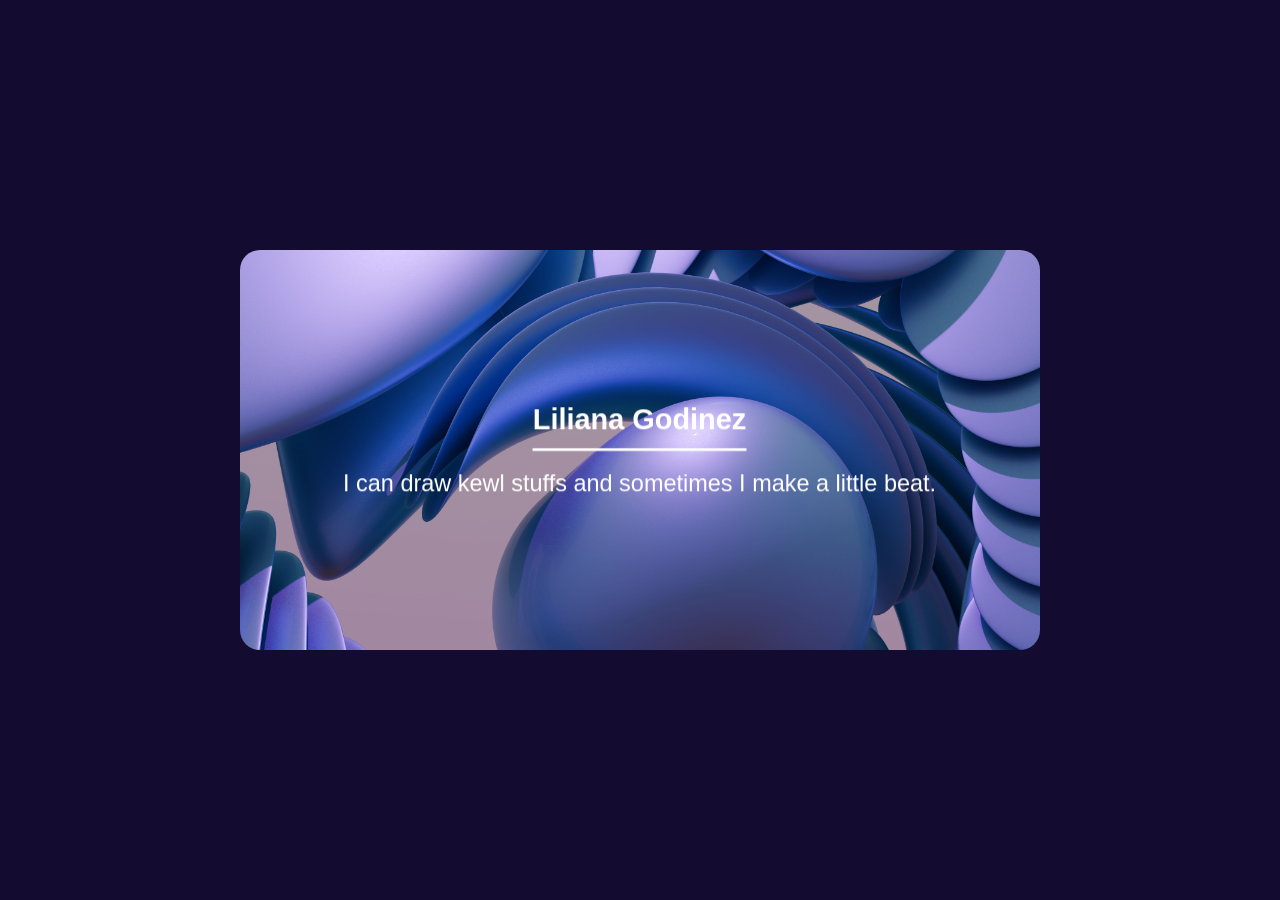
<file: digitalcard/digitalcardstart.html>
<!-- Liliana Godinez 11/19/2026  Digital Mobile/Desktop Card-->

<!DOCTYPE html>
<html lang="en">

<head>
<meta charset="UTF-8" />
<meta name="viewport" content="width=device-width, initial-scale=1.0" />
<title>My Flip Card</title>
<link href="card.css" rel="stylesheet">
<script src="jsForPhone.js" defer></script> <!-- needed because we have links on our card. No links, no js needed-->
</head>
<body>

<article class="flip-card" id="card"><!--This is the container that holds the business card -->

  <section class="card-side front"><!--This is the container that holds the front of the business card -->
    <div class="content"><!--This is the container that holds the info on the front of the business card -->
      <h2>Liliana Godinez</h2><!--This is the header on the front of the business card -->
      <p>I can draw kewl stuffs and sometimes I make a little beat.</p>
    </div><!--closing content div-->
  </section>

    <section class="card-side back"><!--This is the container that holds the back of the business card -->
    <div class="content"><!--This is the container that holds the info on the back of the business card -->
      <h2>Contact Me</h2><!--This is the header on the back of the business card.-->
      <p>Feel free to reach me anytime.</p>
      <a href="mailto:someone@example.com">Email Me</a>
    </div>
  </section>
</article>



</body>
</html>
</file>
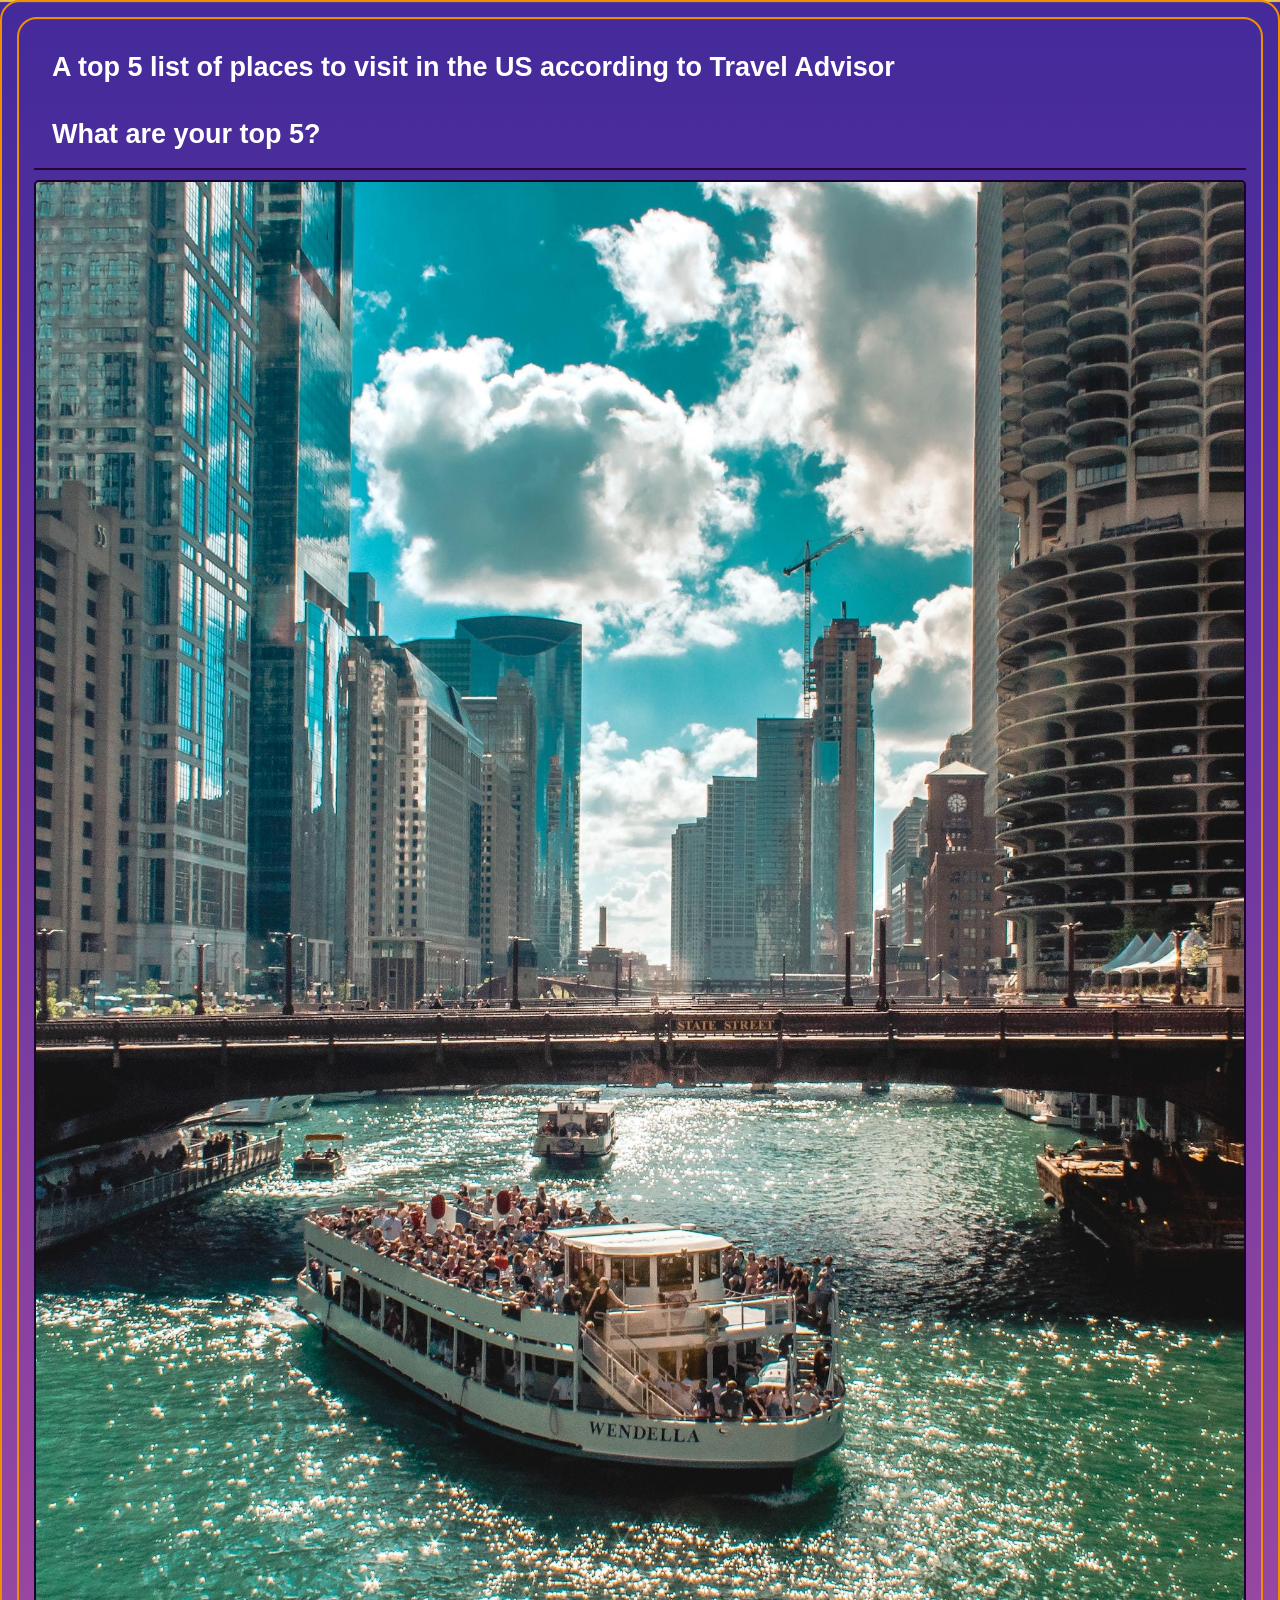
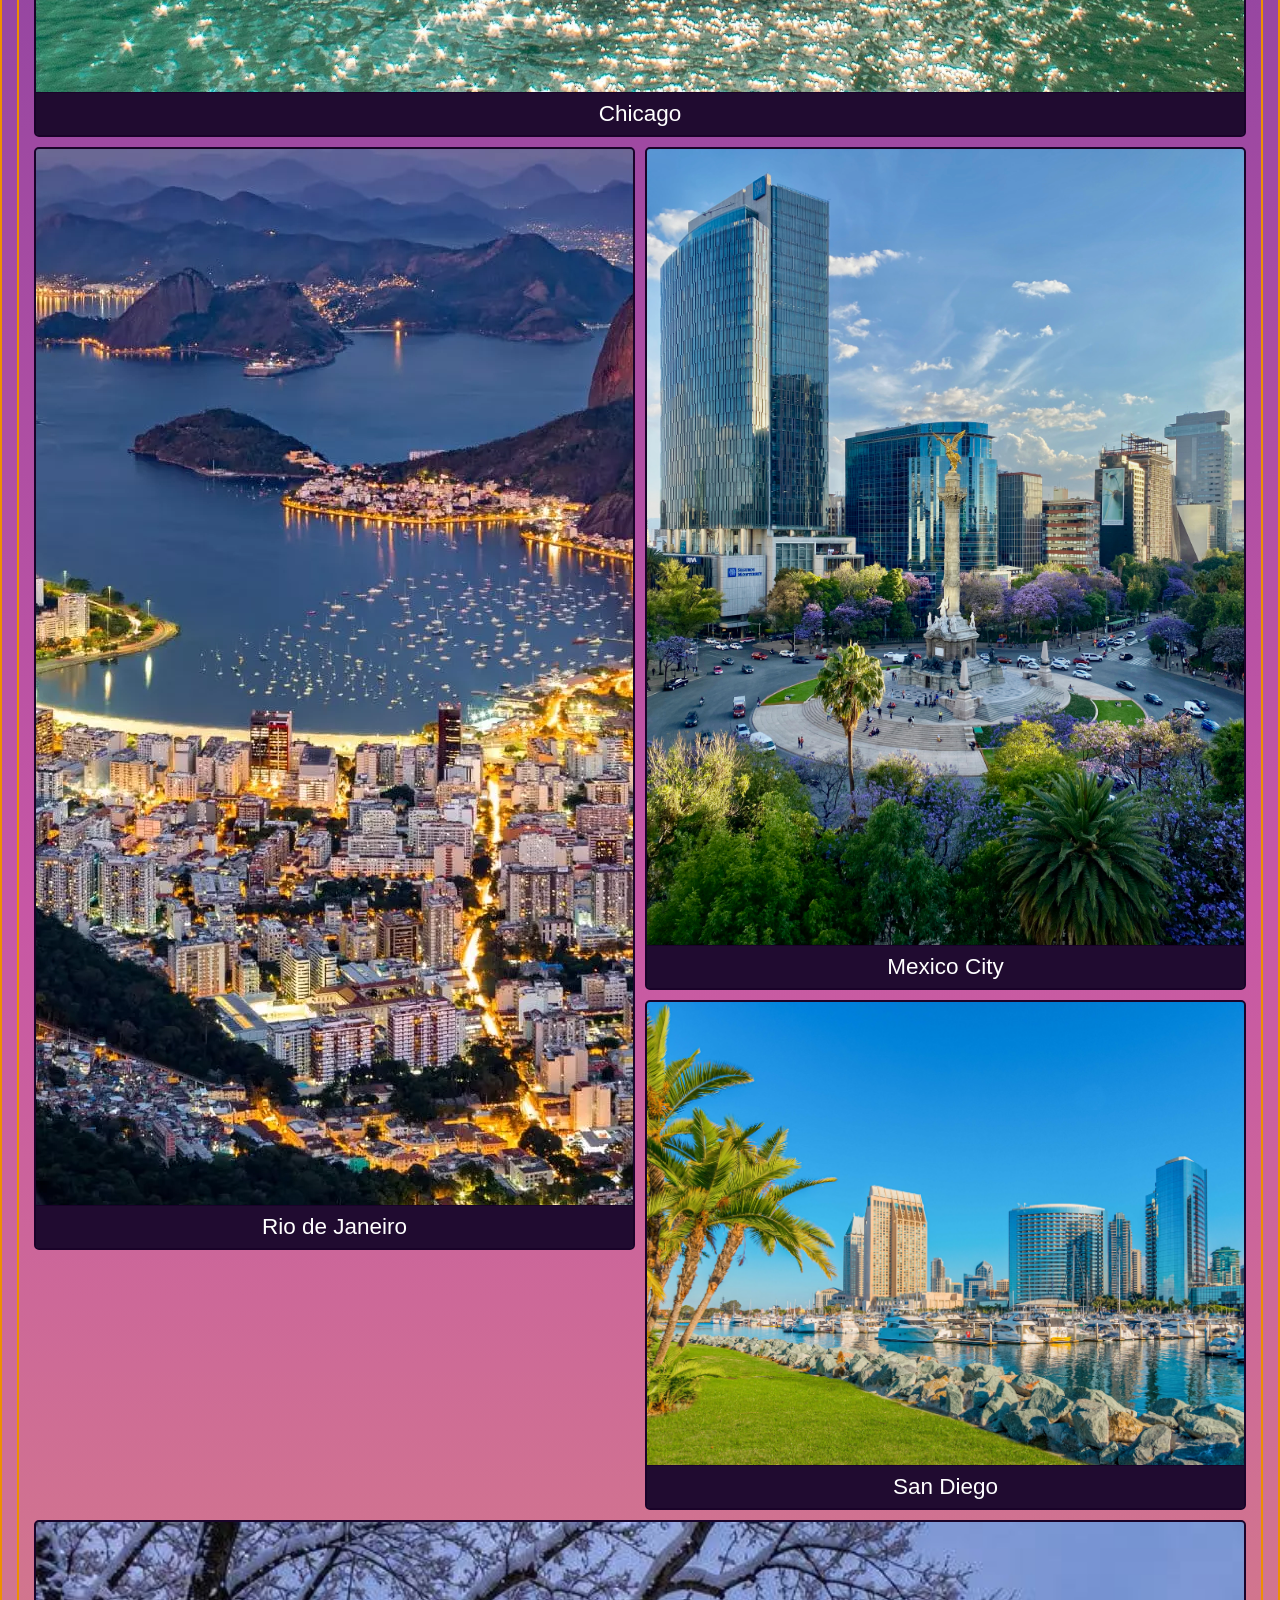
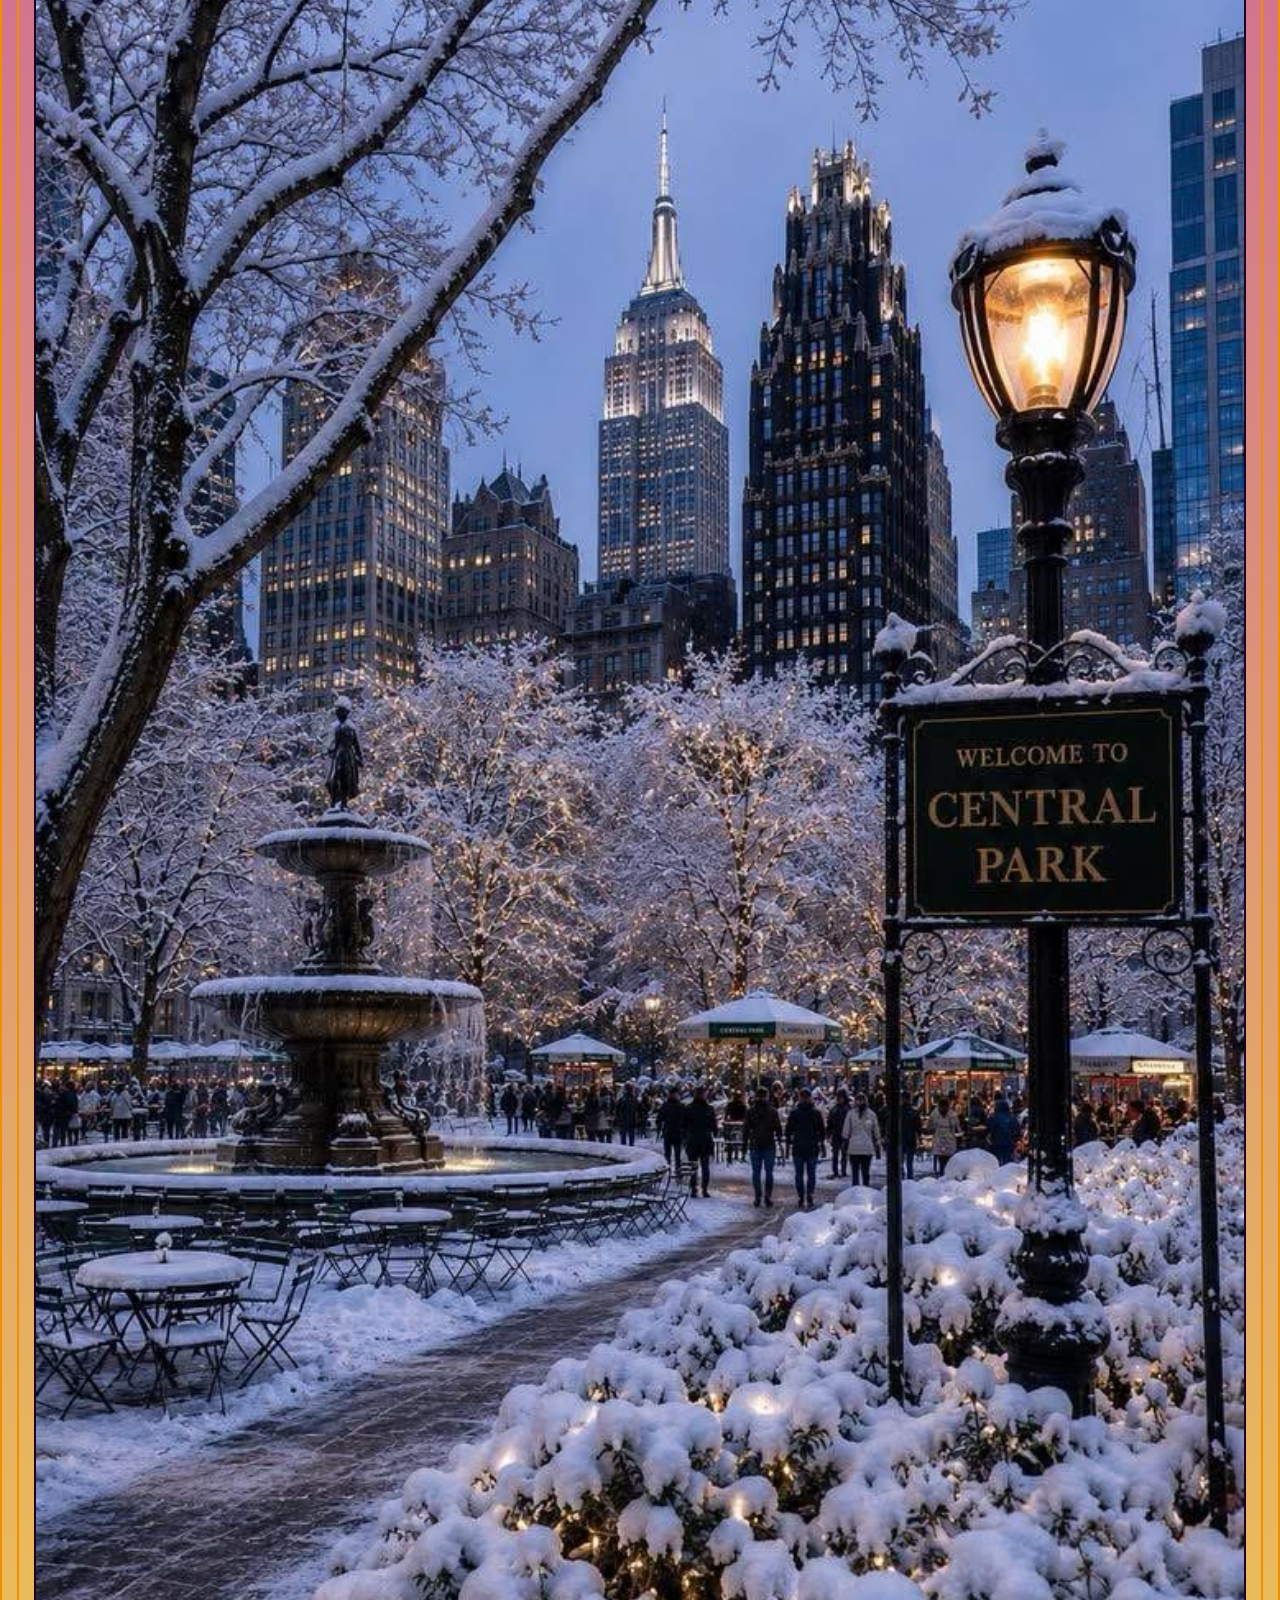
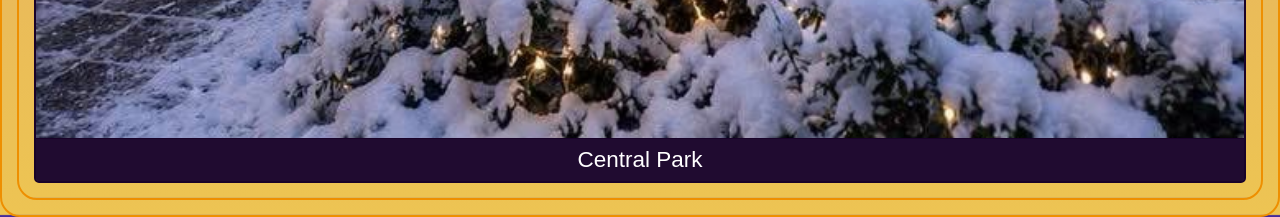
<file: Grid/GridStart.html>
<!--Liliana Godinez 11-5-2026 -->

<!DOCTYPE html>
<html lang="en">
<head>
  <meta charset="UTF-8" />
  <meta name="viewport" content="width=device-width, initial-scale=1" />
  <title>Five fun places to visit in the US</title>
    <style>
    /* Reset */
    * {
      margin: 0;
      padding: 0;
      box-sizing: border-box;
    }

    html, body {
      background: #442a9b;
      background: linear-gradient(180deg,rgba(68, 42, 155, 1) 0%, rgba(199, 87, 165, 1) 50%, rgba(237, 196, 83, 1) 100%);
      padding: 15px;
      border: 2px solid #ee8f01;
      border-radius: 20px;
      font-family: Arial, Helvetica, sans-serif;
      color: #fff;
      min-height: 100vh;
    }

    h1, h2 {
      font-size: 3vh;
      padding: 2vh;
    }

    h2 {
      border-bottom: 2px solid #25053a;
      margin-bottom: 10px;
    }

    /* Grid container */
    .grid-wrapper {
      display: grid;
      grid-gap: 10px;
      grid-template-columns: repeat(auto-fit, minmax (250px, 1fr));
      grid-auto-rows: minmax(250px, auto);
      grid-auto-flow: dense;
    }

    /* Grid item spans */
    .wide{
      grid-column: span 2;
    }
    .tall{
      grid-row: span 2;
    }
    .big{
      grid-column: span 2;
      grid-row: span 2;
    }




    /* Each figure is a grid item */
    figure {
      margin: 0;
      border-radius: 5px;
      overflow: hidden;
      border: 2px solid #190329;
      background-color: #2a1f46;
      display: flex;
      flex-direction: column;
      height: 100%;
    }

    figure img {
      width: 100%;
      height: auto;
      object-fit: cover;
      flex-grow: 1;
      display: block;
      border-bottom: 1px solid #190329;
    }

    figcaption {
      padding: 8px 10px;
      background-color: #200b30;
      color: white;
      font-size: 2.5vh;
      text-align: center;
      flex-shrink: 0;
    }
    </style>
</head>
<body>

  <header>
    <h1>A top 5 list of places to visit in the US according to Travel Advisor</h1>
    <h2>What are your top 5?</h2>
  </header>

  <main>
    <section class="grid-wrapper">
      <figure class="big">
        <img src="images/boat.jpg" alt="A boat scene" />
        <figcaption>Chicago</figcaption>
      </figure>

      <figure class="tall">
        <img src="images/brazil.jpeg" alt="Rio de Janeiro"/>
         <figcaption>Rio de Janeiro</figcaption>

      </figure class="tall">
      <figure class="">
        <img src="images/mexico-city.jpeg" alt="Mexico City"/>
          <figcaption>Mexico City</figcaption>
      </figure>

      <figure class="tall">
        <img src="images/san-diego.jpg"  alt="San Diego"/>
          <figcaption>San Diego </figcaption>
      </figure>

      <figure class="wide">
        <img src="images/winter.jpg" alt="New York Winter"  />
        <figcaption>Central Park</figcaption>
      </figure>
</file>
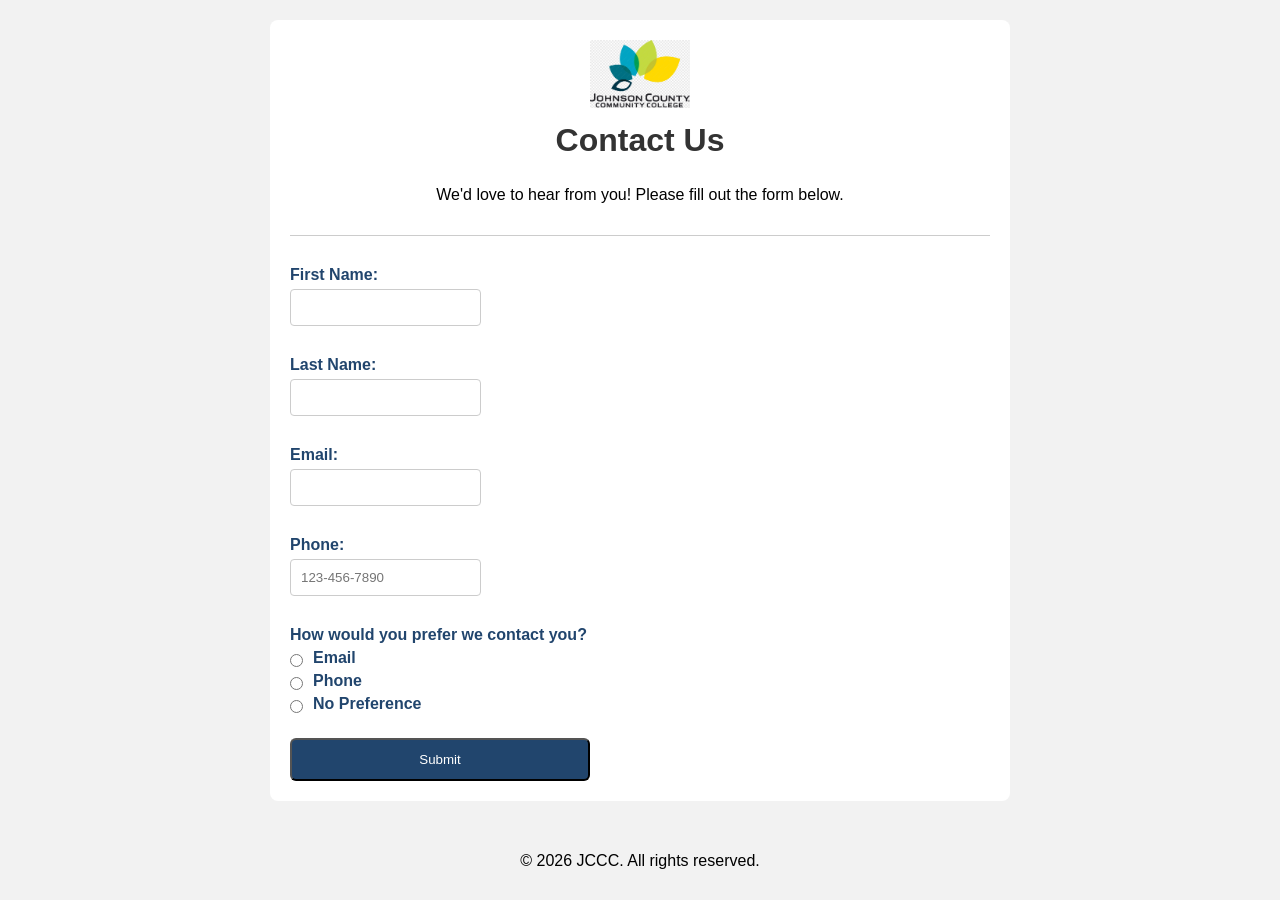
<file: wk10/contact.html>
<!-- Liliana Godinez 11/17/2026-->
<!DOCTYPE html>
<html lang="en">
<head>
    <meta charset="UTF-8">
    <meta name="viewport" content="width=device-width, initial-scale=1.0">
    <title>Contact Us</title>
    <link href="styles.css" rel="stylesheet">
</head>
<body>
    <div class="container">
        <header>
            <img src="JCCClogo.jpg" alt="JCCC Logo">
            <h2>Contact Us</h2>
            <p>We'd love to hear from you! Please fill out the form below.</p>
        </header>
        <main>
            <form action="https://webdevbasics.net/scripts/demo.php" method="post">
                <div class="form-group">
                    <label for="firstName">First Name:</label>
                    <input type="text" id="firstName" name="firstName" maxlength="30" required>
                </div>
                <div class="form-group">
                    <label for="lastName">Last Name:</label>
                    <input type="text" id="lastName" name="lastName" maxlength="30" required>
                </div>
                <div class="form-group">
                    <label for="email">Email:</label>
                    <input type="email" id="email" name="email" required>
                </div> 
                <div class="form-group">
                    <label for="phone">Phone:</label>
                    <input type="tel" id="phone" name="phone" placeholder="123-456-7890" required> 
                </div>
                <div class="form-group">
                    <label>How would you prefer we contact you?</label>
                    <div class="contact-options">
                        <div class="radio-option">
                            <input type="radio" id="contactEmail" name="contactPreference" value="Email" required>
                            <label for="contactEmail">Email</label>
                        </div>
                        <div class="radio-option">
                            <input type="radio" id="contactPhone" name="contactPreference" value="Phone" required>
                            <label for="contactPhone">Phone</label>
                        </div>
                        <div class="radio-option">
                            <input type="radio" id="contactNoPreference" name="contactPreference" value="No Preference" required>
                            <label for="contactNoPreference">No Preference</label>
                        </div>
                    </div>
                </div>
            <div class="form-group">
                <button type="submit">Submit</button>
            </div>
            </form>
        </main>
    </div>
<footer><p>&copy; 2026 JCCC. All rights reserved.</p></footer>
</body>

</html>
</file>
<file: digitalcard/card.css>
/* If this is for a portfolio, MOVE these styles to an external css file */
  * { 
    margin:0; 
    padding:0; 
    box-sizing:border-box;
 }

  body {
    min-height: 100vh;      /*  This will fill the browser's height.  Remove the justify-content and align-items css to see the full height. */
    display: flex;    /* This will organize the information well with flex */
    justify-content: center;  /* This will center the info L and R */
    align-items: center;      /* This will center the info Top and Bottom */
    background: #130b30;
    font-family: Arial, sans-serif;
    perspective: 1200px;        /* https://www.w3schools.com/cssref/css3_pr_perspective.php   The lower the #, the more 3d effect.  It changes the child of body, not body itself. */
  }

  /* This is the container of the card */
  article.flip-card {
    width: 90vw;             /* This controls the height*/
    max-width: 800px;    /* This controls the width*/
    aspect-ratio: 2 / 1;    /* This controls the height and width on a phone - landscape or portrait*/
    border-radius: 20px;  
    position: relative;       /* This controls the positon of the container in some browsers*/
    transform-style: preserve-3d;     /* https://www.w3schools.com/cssref/trycss3_transform-style_inuse.htm  This just preserves the 3D effect */
    transition: transform 1.5s ease-in-out;  /* https://www.w3schools.com/css/css3_transitions.asp   This determines how long and what kind of transition */
    pointer-events: auto;  /* allow clicks and hovers on desktops and phones */
    cursor: pointer;
    -webkit-tap-highlight-color: transparent; /* remove link borders--dotted edges on an iOS device */
  }

  /* When the card is flpped, flip back to the front*/
  article.flip-card.flipped {
    transform: rotateY(180deg) !important;   
  }

  .card-side {
    display: flex;  /* responsive sizing*/
    justify-content: center; /* center the content  L and R*/
    align-items: center;   /* center the content top and bottom */
    position: absolute;  /* needed for flip card sides to stack on top of each other */
    inset: 0;  /* stick to the edges and fill the box works with backface visiblity */
    padding: 20px 30px;
    color: white; /* Add a font color */
    border-radius: 20px;   /* Add a border radius */
    backface-visibility: hidden;   /* Hide the back of the card (ex:hidden)  Demo:https://developer.mozilla.org/en-US/docs/Web/CSS/backface-visibility */
    transform-style: preserve-3d;  /* https://www.w3schools.com/cssref/trycss3_transform-style_inuse.htm  This just preserves the 3D effect */
    }

  .front {
    background-size: 100vh; /* Shows more of the image so you fill the space*/
    background-image: url(purplebg.jpg); /* Add your front image here */
    /*Might need to add background position, background size here*/
}
  .back {
    background-color: #333;
    transform: rotateY(180deg); /* This keeps the image on the back of the card.  Remove it to see the difference.*/
    padding-top: 10px;
    background-image: url(secondpurplebg.jpg); /* Add your back picture here */
    background-position: center; /*Centers the picture in the box */
    background-size: auto;  /*Fill the box with the picture */
    }

  .content {
    transform: translateZ(70px) scale(0.85); /*https://developer.mozilla.org/en-US/docs/Web/CSS/transform-function/translateZ   Moves things closer or farther away from you.   The scale forces the content to fill up less space on the card. Just remove scale to see the text fill the whole card.  */
    text-align: center;
    line-height: 1.3;
  }

  .content h2 {
    margin-bottom: 20px;
    font-size: 2rem;
    border-bottom: 3px solid white;  /* Add a border */
    padding-bottom: 10px;
    display: inline-block;
  }

  .content p{
  font-size: 26px;
  }

  /* The email me button */
  .back a {
    display: inline-block;
    margin-top: 30px;
    padding: 14px 34px;
    border-radius: 20px;/* Add a border radius */
    color: white; 
    background-color: #473a94;
    text-decoration: none;
    font-weight: bold;
    font-size: 1.2rem;
    transition: all 0.35s ease;
  }

  .back a:hover { 
 background-color: white;
 color: #473a94;
   }
</file>
<file: wk10/styles.css>
/* Liliana Godinez 11/17/2026 */
body{
    font-family: Arial, Helvetica, sans-serif;
    background-color: #f2f2f2;
    margin: 20px;
}
.container{
    max-width: 700px;
    background-color: #fff;
    padding: 20px;
    border-radius: 8px;
    margin: 0 auto;
    display: grid;
    grid-template-columns: 1fr;
    gap: 20px;
}
header{
    text-align: center;
    padding-bottom: 15px;
    border-bottom: 1px solid #ccc;
    margin-bottom: 10px;
}
header img{
    max-width: 100px;
    height: auto;
    margin-bottom: 10px;
}
h2{
    margin-top: 0;
    color: #333;
    font-weight: bold;
    font-size: 2em;
}
label{
    display: block;
    margin-bottom: 5px;
    font-weight: bold;
    color:#21456d;
}
input, select{
    padding: 10px;
    border: 1px solid #ccc;
    border-radius: 4px;
    margin-bottom: 30px;
}
input[type="radio"]{
    margin: 0;
}
.radio-option{
    display: flex;
    align-items: center;
    gap: 10px;
}
button{
    width: 300px;
    background-color: #21456d;
    color: #fff;
    padding: 12px;
    margin-top: 20px;
    border-radius: 6px;
    cursor: pointer;
}
footer {
   text-align:center;
   margin-top: 20px;
   padding-top: 15px;
}
input:user-valid,
select:user-valid {
    background-color: #90ee90;
    border: 1px solid #008000;
}
input:user-invalid,
select:user-invalid {
    background-color: #f8d7da;
    border: 1px solid #bc313f;
    font-weight: bold;
}
input[type=text]:focus,
input[type=date]:focus,
select:focus {
    background-color: #e9ecef;
}
</file>
